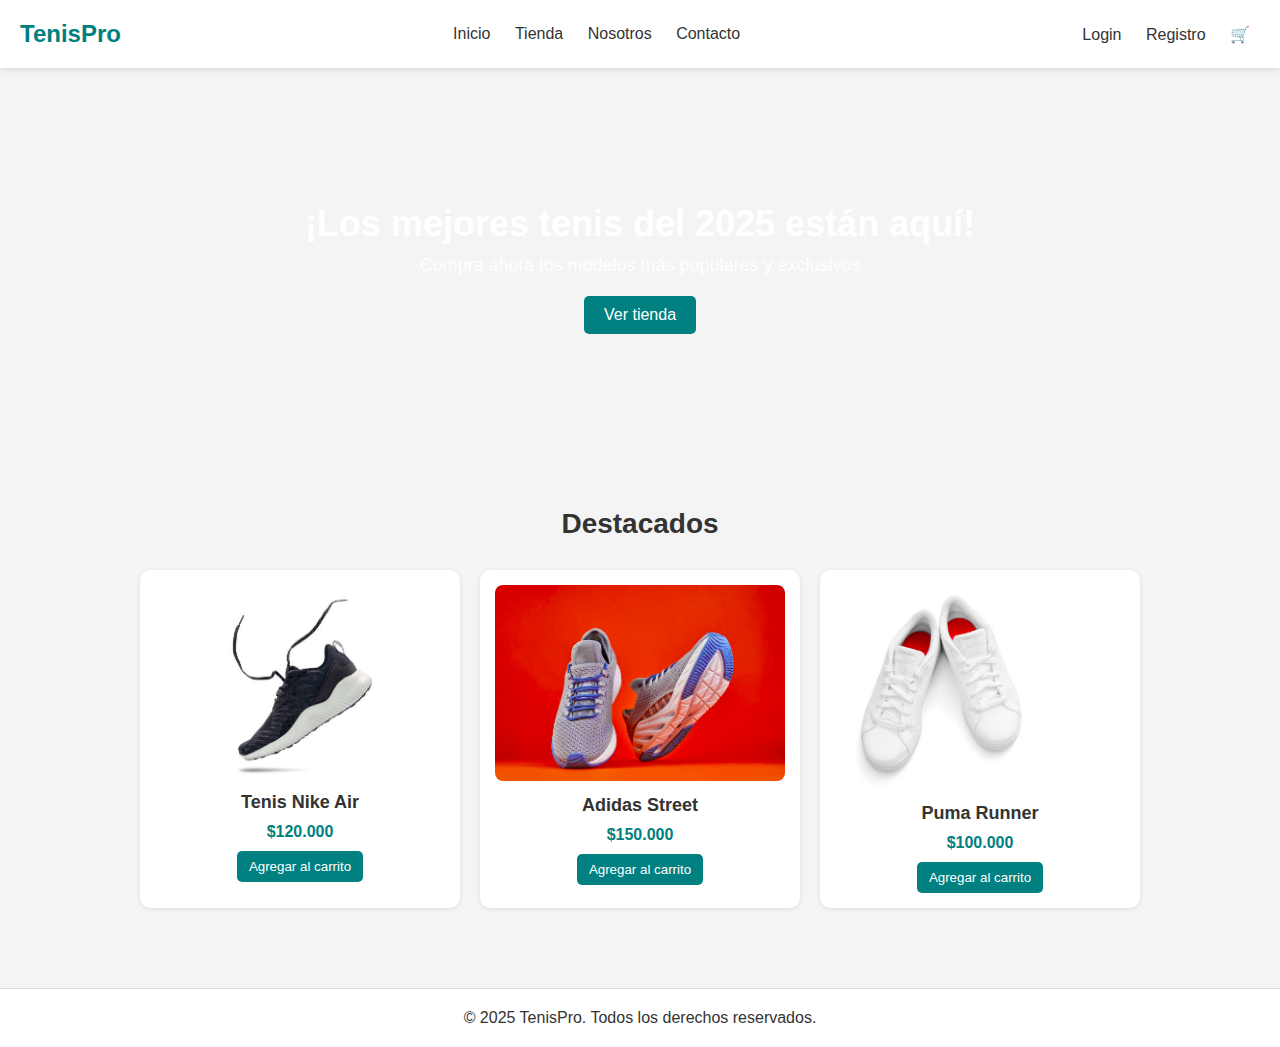
<file: static/index.html>
<!DOCTYPE html>
<html lang="es">
<head>
  <meta charset="UTF-8" />
  <meta name="viewport" content="width=device-width, initial-scale=1.0" />
  <title>Tienda de Tenis</title>
  <link rel="stylesheet" href="styles.css" />
  <link rel="shortcut icon" href="../images/imagen_favicon_logo.png" type="image/x-icon">
</head>
<body>
  <header class="header">
    <div class="logo">TenisPro</div>
    <nav class="nav">
      <a href="#">Inicio</a>
      <a href="#">Tienda</a>
      <a href="#">Nosotros</a>
      <a href="#">Contacto</a>
    </nav>
    <div class="auth">
      <a href="#">Login</a>
      <a href="registro.html" target="_blank">Registro</a>
      <a href="#">🛒</a>
    </div>
  </header>

  <main>
    <section class="hero">
      <h1>¡Los mejores tenis del 2025 están aquí!</h1>
      <p>Compra ahora los modelos más populares y exclusivos</p>
      <a href="#" class="btn">Ver tienda</a>
    </section>

    <section class="productos-destacados">
      <h2>Destacados</h2>
      <div class="grid-productos">
        <div class="producto">
          <img src="../images/imagen_1 tennis.png" alt="Tenis 1" />
          <h3>Tenis Nike Air</h3>
          <p>$120.000</p>
          <button>Agregar al carrito</button>
        </div>
        <div class="producto">
          <img src="../images/imegen_2 tennis.png" alt="Tenis 2" />
          <h3>Adidas Street</h3>
          <p>$150.000</p>
          <button>Agregar al carrito</button>
        </div>
        <div class="producto">
          <img src="../images/imagen_3_tennis.png" alt="Tenis 3" />
          <h3>Puma Runner</h3>
          <p>$100.000</p>
          <button>Agregar al carrito</button>
        </div>
      </div>
    </section>
  </main>

  <footer class="footer">
    <p>&copy; 2025 TenisPro. Todos los derechos reservados.</p>
  </footer>
</body>
</html>
</file>
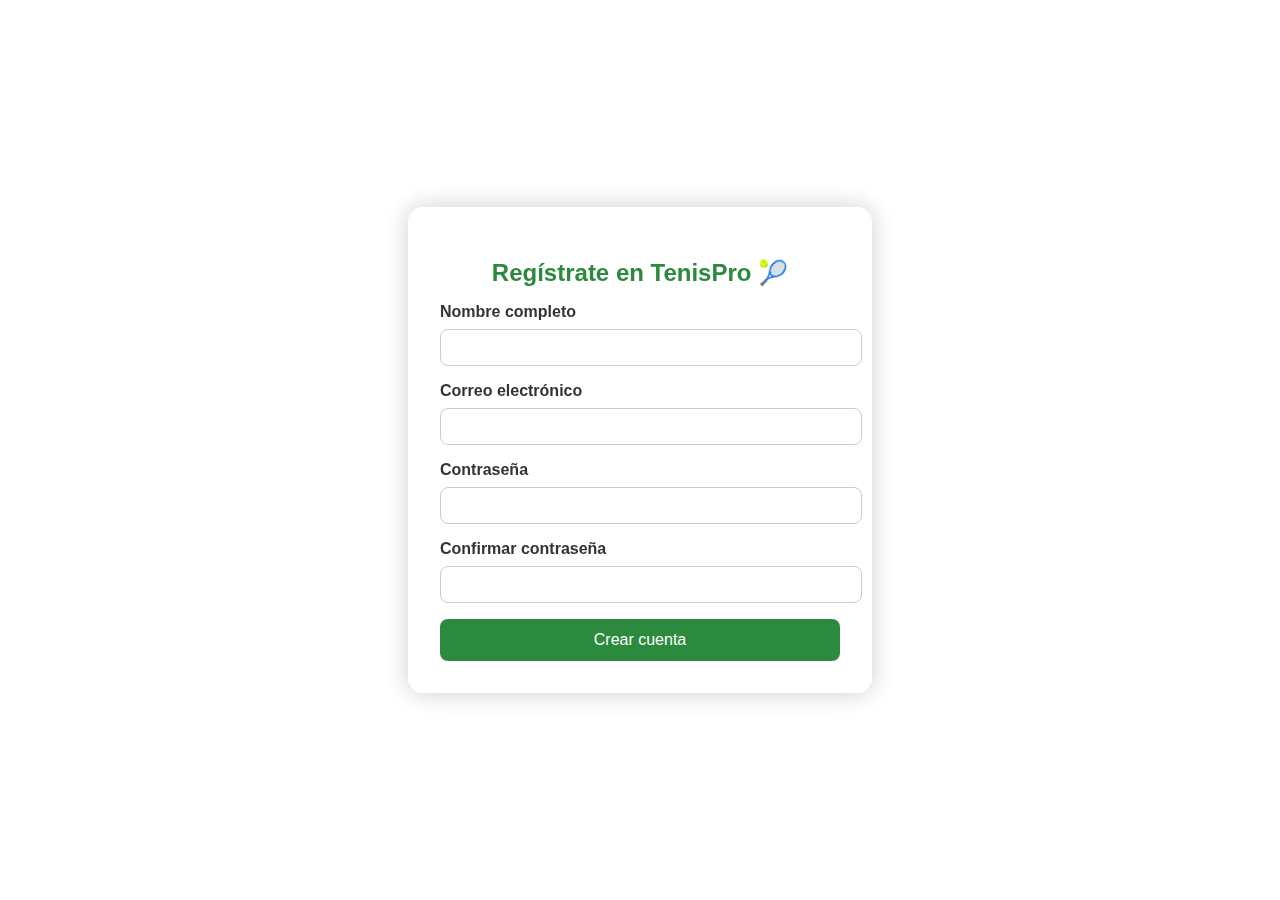
<file: static/registro.html>
<!DOCTYPE html>
<html lang="es">
<head>
  <meta charset="UTF-8">
  <meta name="viewport" content="width=device-width, initial-scale=1">
  <link rel="shortcut icon" href="../images/ChatGPT Image 5 abr 2025, 10_41_26.png" type="image/x-icon">
  <title>Registro - TenisPro</title>
  <link rel="stylesheet" href="stylesRegistro.css">
  
</head>
<body>
  <div class="form-container">
    <h2>Regístrate en TenisPro 🎾</h2>
    <form action="/registro" method="POST">
      <label for="nombre">Nombre completo</label>
      <input type="text" id="nombre" name="nombre" required>

      <label for="email">Correo electrónico</label>
      <input type="email" id="email" name="email" required>

      <label for="password">Contraseña</label>
      <input type="password" id="password" name="password" required>

      <label for="confirmar">Confirmar contraseña</label>
      <input type="password" id="confirmar" name="confirmar" required>

      <button type="submit">Crear cuenta</button>
    </form>
  </div>
</body>
</html>
</file>
<file: static/styles.css>
* {
    margin: 0;
    padding: 0;
    box-sizing: border-box;
  }
  
  body {
    font-family: 'Segoe UI', sans-serif;
    background-color: #f4f4f4;
    color: #333;
  }
  
  .header {
    display: flex;
    justify-content: space-between;
    align-items: center;
    padding: 20px;
    background-color: #fff;
    box-shadow: 0 2px 5px rgba(0, 0, 0, 0.1);
  }
  
  .logo {
    font-size: 24px;
    font-weight: bold;
    color: #008080;
  }
  
  .nav a,
  .auth a {
    margin: 0 10px;
    text-decoration: none;
    color: #333;
  }
  
  .nav a:hover,
  .auth a:hover {
    color: #008080;
  }
  
  .hero {
    background: url('https://images.unsplash.com/photo-1542291026-7eec264c27ff') center/cover no-repeat;
    height: 400px;
    color: white;
    display: flex;
    flex-direction: column;
    justify-content: center;
    align-items: center;
    text-align: center;
    padding: 20px;
  }
  
  .hero h1 {
    font-size: 36px;
    margin-bottom: 10px;
  }
  
  .hero p {
    font-size: 18px;
    margin-bottom: 20px;
  }
  
  .btn {
    padding: 10px 20px;
    background-color: #008080;
    color: white;
    text-decoration: none;
    border-radius: 5px;
  }
  
  .btn:hover {
    background-color: #006666;
  }
  
  .productos-destacados {
    padding: 40px 20px;
    text-align: center;
  }
  
  .productos-destacados h2 {
    font-size: 28px;
    margin-bottom: 30px;
  }
  
  .grid-productos {
    display: grid;
    grid-template-columns: repeat(auto-fit, minmax(220px, 1fr));
    gap: 20px;
    max-width: 1000px;
    margin: 0 auto;
  }
  
  .producto {
    background-color: white;
    padding: 15px;
    border-radius: 10px;
    box-shadow: 0 1px 4px rgba(0, 0, 0, 0.1);
  }
  
  .producto img {
    width: 100%;
    border-radius: 8px;
  }
  
  .producto h3 {
    margin: 10px 0;
    font-size: 18px;
  }
  
  .producto p {
    color: #008080;
    font-weight: bold;
  }
  
  .producto button {
    margin-top: 10px;
    padding: 8px 12px;
    border: none;
    background-color: #008080;
    color: white;
    border-radius: 5px;
    cursor: pointer;
  }
  
  .producto button:hover {
    background-color: #006666;
  }
  
  .footer {
    padding: 20px;
    text-align: center;
    background-color: #fff;
    margin-top: 40px;
    border-top: 1px solid #ddd;
  }
</file>
<file: static/stylesRegistro.css>
body {
    margin: 0;
    font-family: 'Segoe UI', Tahoma, Geneva, Verdana, sans-serif;
    background: linear-gradient(to right, #e0f7df, #d0f0c0);
    display: flex;
    justify-content: center;
    align-items: center;
    height: 100vh;
    background-image: url('https://images.unsplash.com/photo-1517649763962-0c623066013b'); /* Fondo con cancha de tenis */
    background-size: cover;
    background-position: center;
  }

  .form-container {
    background-color: rgba(255, 255, 255, 0.95);
    padding: 2rem;
    border-radius: 15px;
    box-shadow: 0 0 25px rgba(0,0,0,0.2);
    width: 100%;
    max-width: 400px;
    backdrop-filter: blur(4px);
  }

  h2 {
    text-align: center;
    color: #2b8a3e;
    margin-bottom: 1rem;
  }

  label {
    font-weight: bold;
    color: #333;
  }

  input[type="text"],
  input[type="email"],
  input[type="password"] {
    width: 100%;
    padding: 10px;
    margin: 8px 0 16px 0;
    border-radius: 8px;
    border: 1px solid #ccc;
  }

  button {
    width: 100%;
    padding: 12px;
    background-color: #2b8a3e;
    color: white;
    border: none;
    border-radius: 8px;
    font-size: 1rem;
    cursor: pointer;
    transition: background-color 0.3s ease;
  }

  button:hover {
    background-color: #1f6d2b;
  }
</file>
